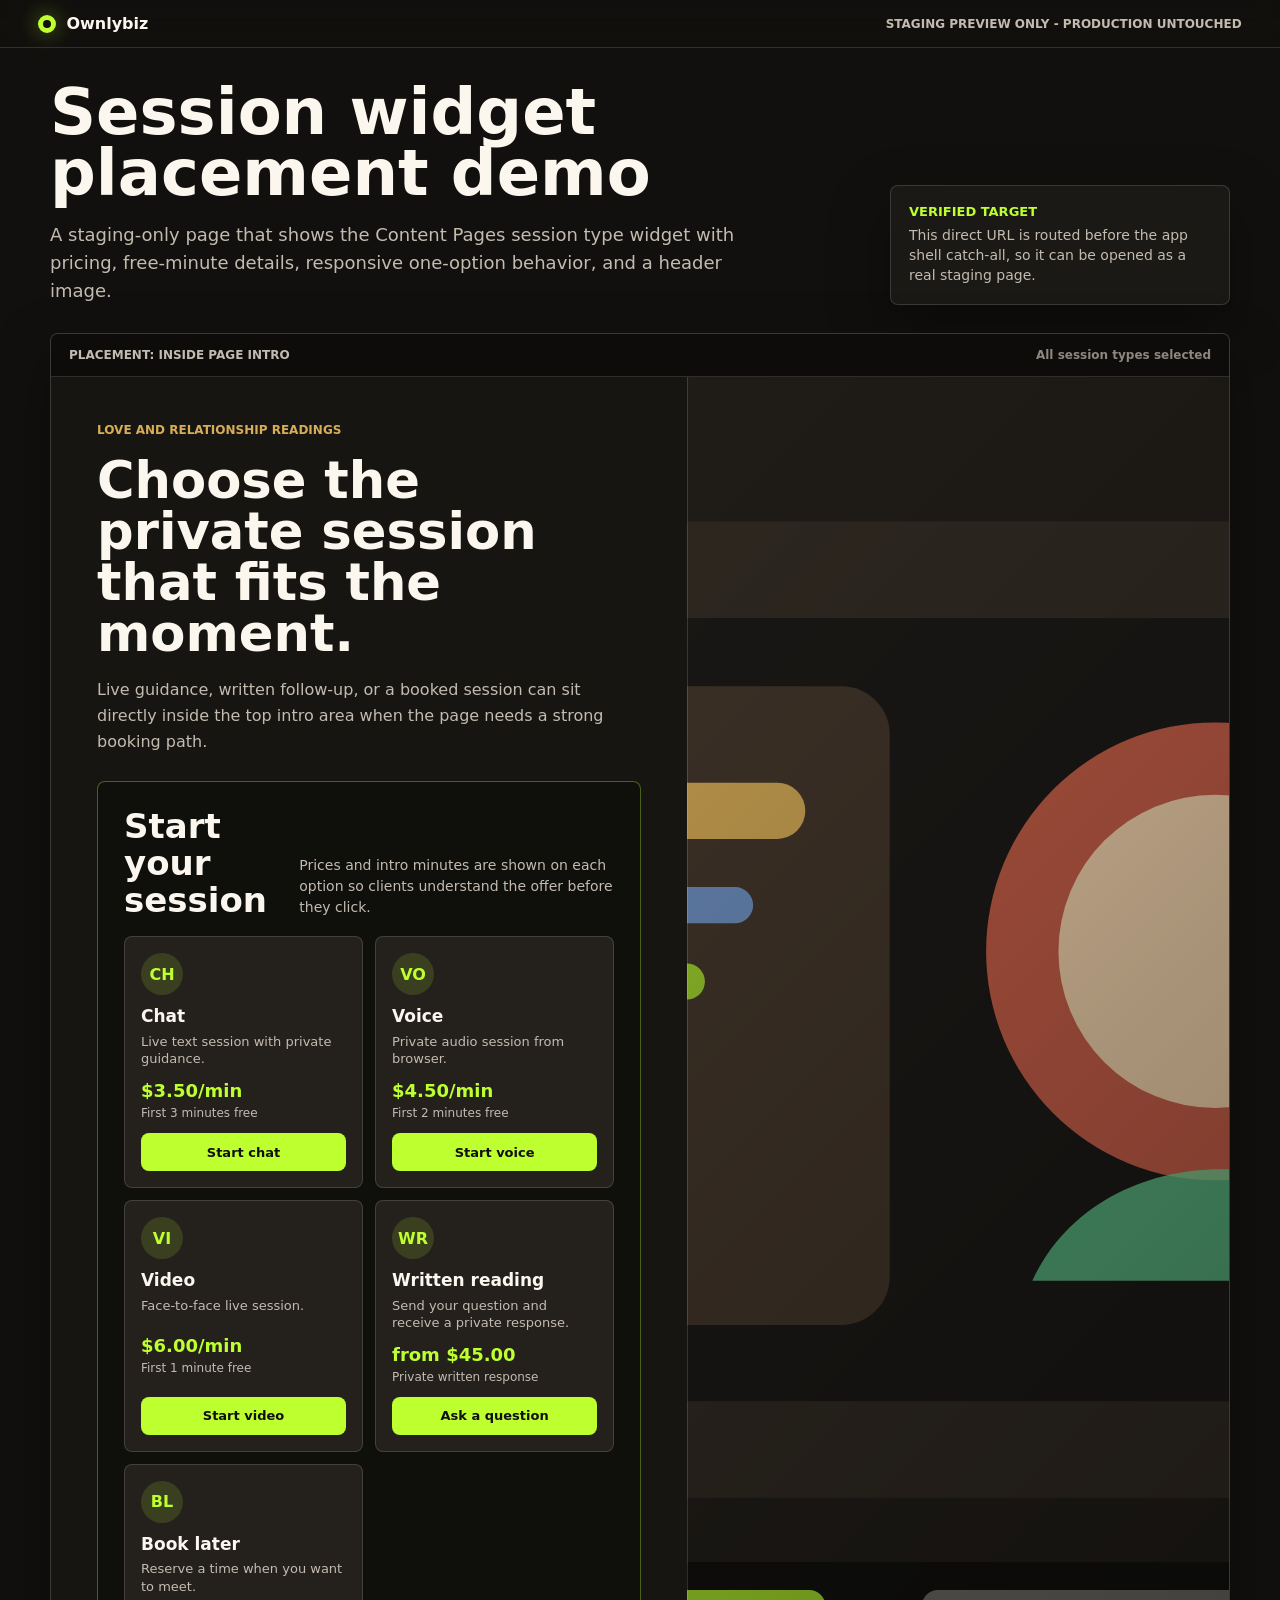
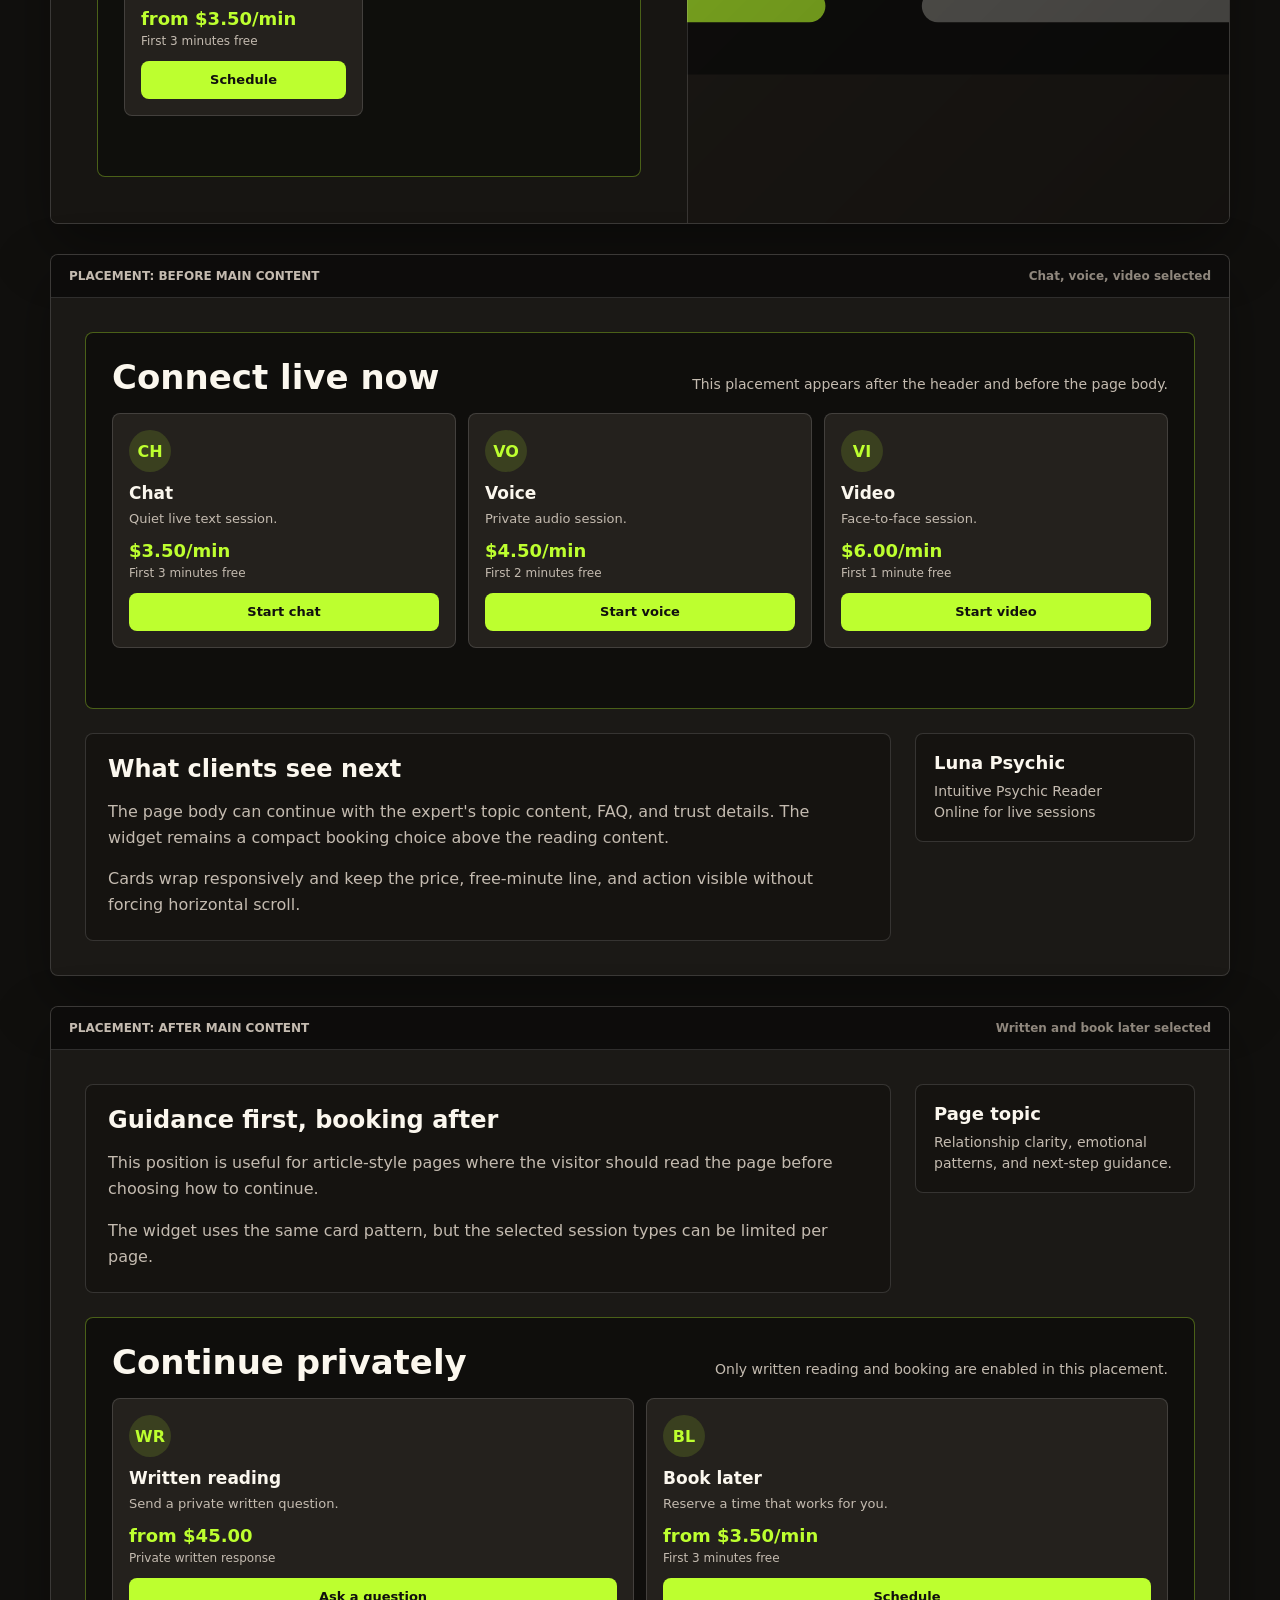
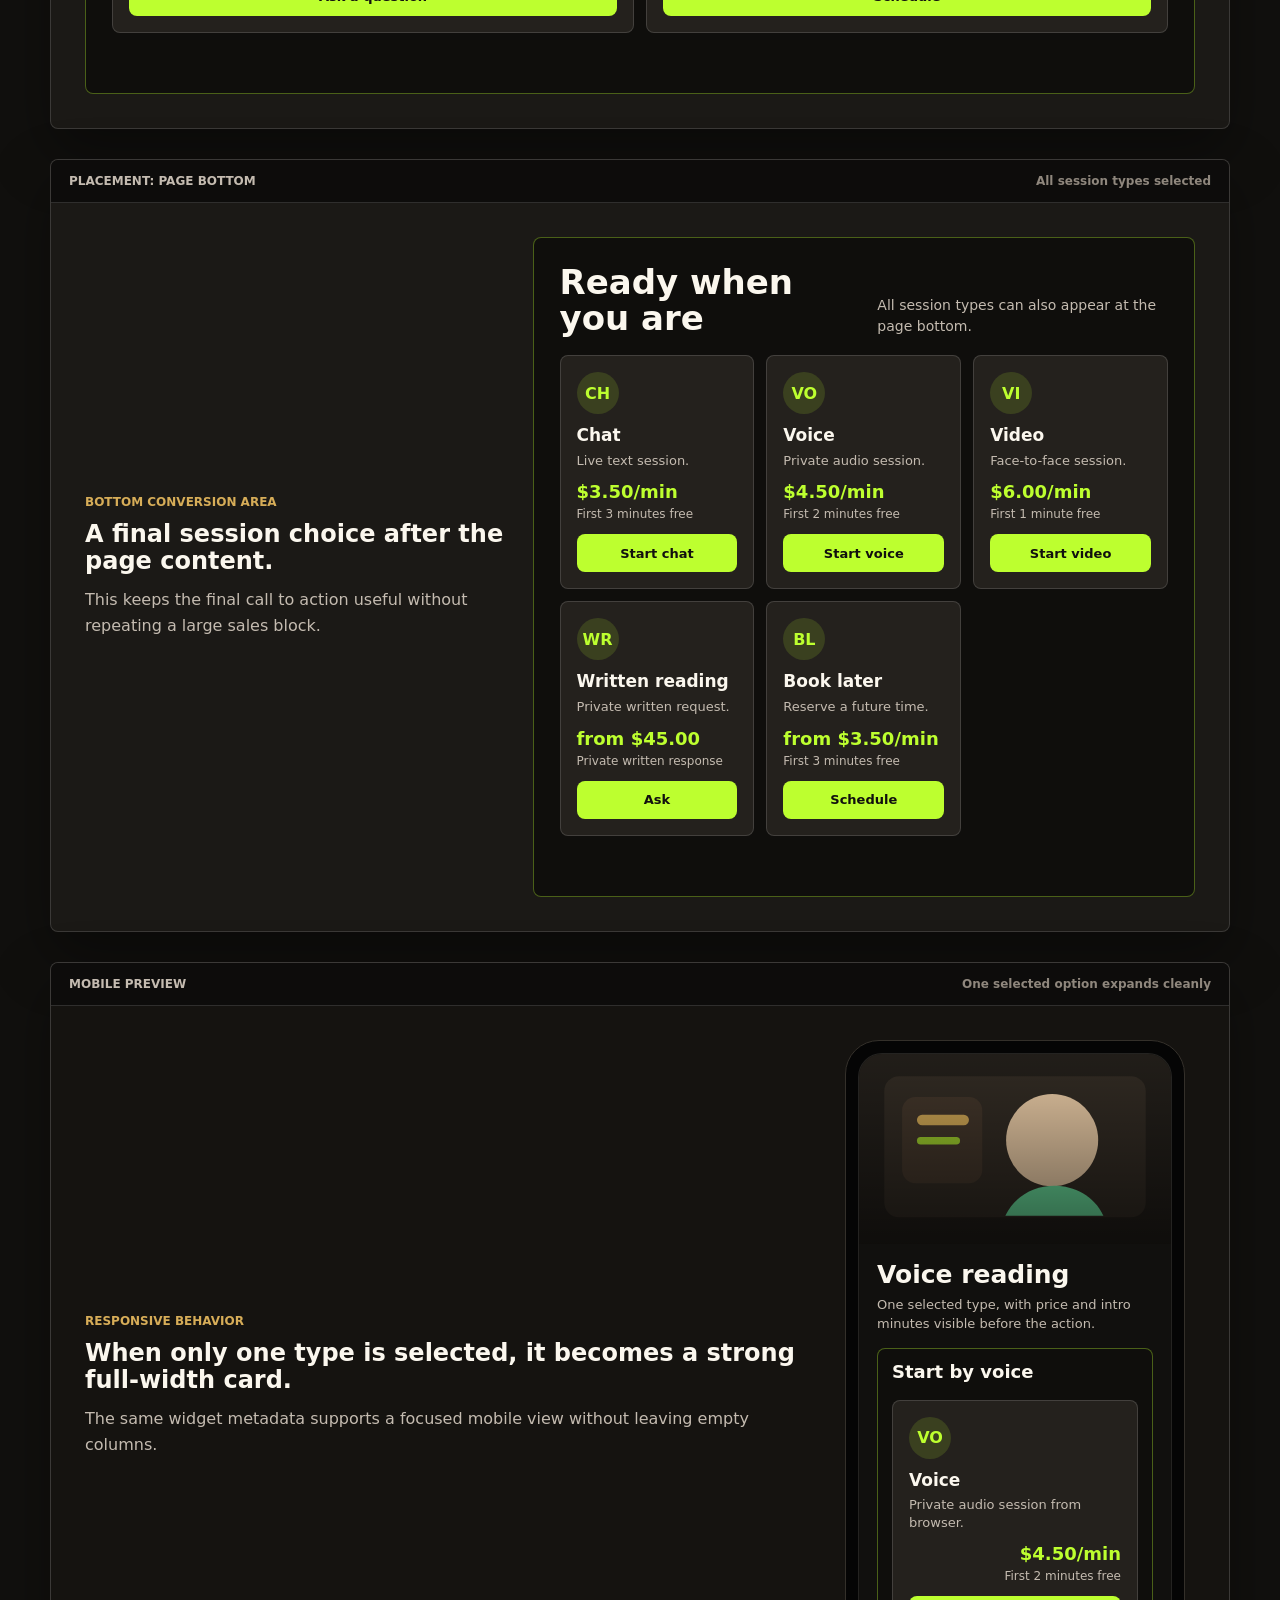
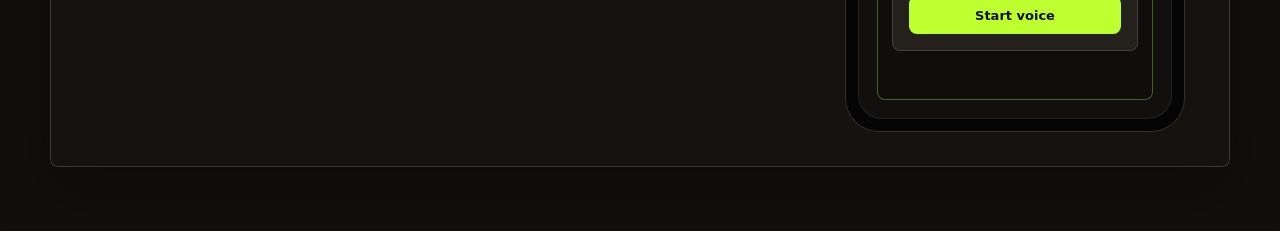
<file: session-widget-demo-staging.html>
<!doctype html>
<html lang="en">
<head>
  <meta charset="utf-8">
  <meta name="viewport" content="width=device-width, initial-scale=1">
  <meta name="robots" content="noindex,nofollow">
  <meta name="ownlybiz-demo" content="session-widget-staging-demo">
  <title>Ownlybiz Staging Session Widget Demo</title>
  <style>
    :root {
      color-scheme: dark;
      --page: #11100e;
      --panel: #1b1916;
      --panel-soft: #24211d;
      --ink: #fbf7ee;
      --muted: #c4bbb0;
      --quiet: #8f877d;
      --line: rgba(255,255,255,.14);
      --lime: #bdff2f;
      --coral: #ff7658;
      --gold: #d7ad58;
      --blue: #83b6ff;
      --green: #6de3a0;
      --shadow: 0 24px 60px rgba(0,0,0,.34);
    }

    * { box-sizing: border-box; }

    body {
      margin: 0;
      min-height: 100vh;
      background: var(--page);
      color: var(--ink);
      font-family: Inter, ui-sans-serif, system-ui, -apple-system, BlinkMacSystemFont, "Segoe UI", sans-serif;
      letter-spacing: 0;
    }

    a { color: inherit; }

    .topbar {
      position: sticky;
      top: 0;
      z-index: 4;
      display: flex;
      align-items: center;
      justify-content: space-between;
      gap: 16px;
      padding: 14px clamp(16px, 3vw, 40px);
      background: rgba(17,16,14,.94);
      border-bottom: 1px solid var(--line);
      backdrop-filter: blur(12px);
    }

    .brand {
      display: inline-flex;
      align-items: center;
      gap: 10px;
      font-weight: 800;
    }

    .brand-mark {
      width: 18px;
      height: 18px;
      border: 5px solid var(--lime);
      border-radius: 999px;
      box-shadow: 0 0 20px rgba(189,255,47,.45);
    }

    .topbar small {
      color: var(--muted);
      font-weight: 700;
      text-transform: uppercase;
      font-size: 12px;
    }

    main {
      width: min(1180px, calc(100% - 32px));
      margin: 0 auto;
      padding: 34px 0 64px;
    }

    .intro {
      display: grid;
      grid-template-columns: minmax(0, 1fr) 340px;
      gap: 28px;
      align-items: end;
      margin-bottom: 28px;
    }

    h1, h2, h3, p { margin: 0; }

    h1 {
      max-width: 780px;
      font-size: clamp(38px, 5vw, 68px);
      line-height: .96;
      font-weight: 850;
    }

    .lead {
      max-width: 720px;
      margin-top: 16px;
      color: var(--muted);
      font-size: 18px;
      line-height: 1.55;
    }

    .status-panel {
      padding: 18px;
      background: var(--panel);
      border: 1px solid var(--line);
      border-radius: 8px;
      box-shadow: var(--shadow);
    }

    .status-panel strong {
      display: block;
      font-size: 13px;
      color: var(--lime);
      text-transform: uppercase;
    }

    .status-panel span {
      display: block;
      margin-top: 6px;
      color: var(--muted);
      font-size: 14px;
      line-height: 1.45;
    }

    .demo-page {
      display: grid;
      gap: 30px;
    }

    .section-shell {
      border: 1px solid var(--line);
      background: var(--panel);
      border-radius: 8px;
      overflow: hidden;
      box-shadow: var(--shadow);
    }

    .section-label {
      display: flex;
      align-items: center;
      justify-content: space-between;
      gap: 14px;
      padding: 14px 18px;
      background: #0d0c0b;
      border-bottom: 1px solid var(--line);
      color: var(--muted);
      font-size: 12px;
      font-weight: 800;
      text-transform: uppercase;
    }

    .section-label span:last-child {
      color: var(--quiet);
      text-transform: none;
      font-weight: 700;
    }

    .hero {
      display: grid;
      grid-template-columns: minmax(0, 1.08fr) minmax(300px, .92fr);
      min-height: 430px;
      background: #171512;
    }

    .hero-copy {
      display: flex;
      flex-direction: column;
      justify-content: center;
      gap: 18px;
      padding: clamp(24px, 4vw, 46px);
    }

    .eyebrow {
      color: var(--gold);
      font-size: 12px;
      font-weight: 900;
      text-transform: uppercase;
    }

    .hero-copy h2 {
      max-width: 580px;
      font-size: clamp(32px, 4vw, 56px);
      line-height: 1;
      font-weight: 850;
    }

    .hero-copy p, .content-block p, .footer-copy p {
      color: var(--muted);
      line-height: 1.62;
      font-size: 16px;
    }

    .hero-image {
      position: relative;
      min-height: 360px;
      background:
        linear-gradient(135deg, rgba(0,0,0,.12), rgba(0,0,0,.46)),
        url("data:image/svg+xml,%3Csvg xmlns='http://www.w3.org/2000/svg' viewBox='0 0 900 720'%3E%3Crect width='900' height='720' fill='%2324201b'/%3E%3Crect x='64' y='72' width='772' height='486' rx='24' fill='%23342d25'/%3E%3Crect x='112' y='120' width='676' height='390' rx='22' fill='%231d1b18'/%3E%3Crect x='154' y='154' width='262' height='318' rx='24' fill='%2345382c'/%3E%3Crect x='196' y='202' width='178' height='28' rx='14' fill='%23d7ad58'/%3E%3Crect x='196' y='254' width='152' height='18' rx='9' fill='%2383b6ff' opacity='.72'/%3E%3Crect x='196' y='292' width='128' height='18' rx='9' fill='%23bdff2f' opacity='.78'/%3E%3Ccircle cx='578' cy='286' r='114' fill='%23ff7658' opacity='.76'/%3E%3Ccircle cx='578' cy='286' r='78' fill='%23f4d4ad'/%3E%3Cpath d='M487 450c34-74 153-74 187 0' fill='%236de3a0' opacity='.75'/%3E%3Crect x='82' y='590' width='736' height='56' rx='28' fill='%23131210'/%3E%3Crect x='174' y='604' width='210' height='16' rx='8' fill='%23bdff2f' opacity='.9'/%3E%3Crect x='432' y='604' width='294' height='16' rx='8' fill='%23fbf7ee' opacity='.42'/%3E%3C/svg%3E");
      background-size: cover;
      background-position: center;
    }

    .hero-image::after {
      content: "";
      position: absolute;
      inset: 0;
      border-left: 1px solid var(--line);
    }

    .page-inner {
      padding: clamp(20px, 3vw, 34px);
    }

    .content-grid {
      display: grid;
      grid-template-columns: minmax(0, 1fr) 280px;
      gap: 24px;
      align-items: start;
    }

    .content-block {
      display: grid;
      gap: 16px;
      padding: 22px;
      background: #151310;
      border: 1px solid var(--line);
      border-radius: 8px;
    }

    .content-block h3, .footer-copy h3 {
      font-size: 24px;
      line-height: 1.12;
    }

    .mini-card {
      padding: 18px;
      background: #151310;
      border: 1px solid var(--line);
      border-radius: 8px;
    }

    .mini-card strong {
      display: block;
      font-size: 18px;
    }

    .mini-card span {
      display: block;
      margin-top: 8px;
      color: var(--muted);
      line-height: 1.5;
      font-size: 14px;
    }

    .session-widget {
      margin: 0;
      padding: clamp(18px, 3vw, 26px);
      background: #0f0e0c;
      border: 1px solid rgba(189,255,47,.34);
      border-radius: 8px;
    }

    .hero-copy .session-widget {
      margin-top: 8px;
      background: rgba(15,14,12,.86);
    }

    .widget-head {
      display: flex;
      align-items: end;
      justify-content: space-between;
      gap: 18px;
      margin-bottom: 18px;
    }

    .widget-head h3 {
      font-size: clamp(22px, 3vw, 34px);
      line-height: 1.08;
    }

    .widget-head p {
      max-width: 520px;
      color: var(--muted);
      line-height: 1.5;
      font-size: 14px;
    }

    .session-grid {
      display: grid;
      grid-template-columns: repeat(auto-fit, minmax(180px, 1fr));
      gap: 12px;
    }

    .session-widget[data-ob-session-count="1"] .session-grid {
      grid-template-columns: minmax(0, 1fr);
    }

    .session-card {
      min-height: 206px;
      display: flex;
      flex-direction: column;
      gap: 12px;
      padding: 16px;
      color: var(--ink);
      text-align: left;
      background: var(--panel-soft);
      border: 1px solid var(--line);
      border-radius: 8px;
      text-decoration: none;
      transition: transform .16s ease, border-color .16s ease, background .16s ease;
    }

    .session-card:hover,
    .session-card:focus-visible {
      transform: translateY(-2px);
      border-color: rgba(189,255,47,.62);
      background: #2a251f;
      outline: none;
    }

    .session-widget[data-ob-session-count="1"] .session-card {
      min-height: auto;
      display: grid;
      grid-template-columns: auto minmax(0, 1fr) auto;
      align-items: center;
      gap: 18px;
    }

    .session-icon {
      width: 42px;
      height: 42px;
      display: inline-grid;
      place-items: center;
      flex: 0 0 auto;
      border-radius: 999px;
      background: rgba(189,255,47,.14);
      color: var(--lime);
      font-weight: 900;
    }

    .session-copy {
      display: grid;
      gap: 6px;
      min-width: 0;
    }

    .session-copy strong {
      font-size: 17px;
      line-height: 1.15;
    }

    .session-copy small {
      color: var(--muted);
      font-size: 13px;
      line-height: 1.35;
    }

    .session-facts {
      display: grid;
      gap: 4px;
      margin-top: auto;
    }

    .session-widget[data-ob-session-count="1"] .session-facts {
      margin-top: 0;
      text-align: right;
    }

    .price {
      color: var(--lime);
      font-weight: 900;
      font-size: 18px;
    }

    .detail {
      color: var(--muted);
      font-size: 12px;
      line-height: 1.35;
    }

    .action {
      min-height: 38px;
      display: inline-flex;
      align-items: center;
      justify-content: center;
      margin-top: auto;
      padding: 9px 12px;
      color: #11100e;
      background: var(--lime);
      border-radius: 8px;
      font-size: 13px;
      font-weight: 900;
    }

    .session-widget[data-ob-session-count="1"] .action {
      margin-top: 0;
    }

    .demo-result {
      min-height: 20px;
      margin-top: 14px;
      color: var(--green);
      font-size: 13px;
      font-weight: 800;
    }

    .footer-placement {
      display: grid;
      grid-template-columns: minmax(0, .78fr) minmax(320px, 1.22fr);
      gap: 24px;
      align-items: center;
      padding: clamp(20px, 3vw, 34px);
    }

    .footer-copy {
      display: grid;
      gap: 12px;
    }

    .mobile-wrap {
      display: grid;
      grid-template-columns: minmax(0, 1fr) 360px;
      gap: 28px;
      align-items: center;
      padding: clamp(20px, 3vw, 34px);
      background: #151310;
    }

    .phone {
      width: min(100%, 340px);
      justify-self: center;
      padding: 12px;
      background: #050505;
      border: 1px solid #34302a;
      border-radius: 34px;
    }

    .phone-screen {
      min-height: 560px;
      overflow: hidden;
      border-radius: 24px;
      background: var(--page);
      border: 1px solid rgba(255,255,255,.08);
    }

    .phone-hero {
      height: 190px;
      background:
        linear-gradient(180deg, rgba(0,0,0,.08), rgba(0,0,0,.58)),
        url("data:image/svg+xml,%3Csvg xmlns='http://www.w3.org/2000/svg' viewBox='0 0 420 260'%3E%3Crect width='420' height='260' fill='%2324201b'/%3E%3Crect x='34' y='32' width='352' height='190' rx='20' fill='%23342d25'/%3E%3Ccircle cx='260' cy='118' r='62' fill='%23f4d4ad'/%3E%3Cpath d='M197 220c25-54 107-54 132 0' fill='%236de3a0'/%3E%3Crect x='58' y='60' width='108' height='116' rx='18' fill='%2345382c'/%3E%3Crect x='78' y='84' width='70' height='14' rx='7' fill='%23d7ad58'/%3E%3Crect x='78' y='114' width='58' height='10' rx='5' fill='%23bdff2f' opacity='.78'/%3E%3C/svg%3E");
      background-size: cover;
      background-position: center;
    }

    .phone-body {
      padding: 18px;
    }

    .phone-body h3 {
      font-size: 25px;
      line-height: 1.05;
      margin-bottom: 8px;
    }

    .phone-body p {
      color: var(--muted);
      font-size: 13px;
      line-height: 1.45;
      margin-bottom: 14px;
    }

    .phone .session-widget {
      padding: 14px;
    }

    .phone .widget-head {
      display: block;
    }

    .phone .widget-head h3 {
      font-size: 18px;
    }

    .phone .session-widget[data-ob-session-count="1"] .session-card,
    .phone .session-card {
      display: flex;
      min-height: 210px;
      gap: 12px;
      align-items: stretch;
    }

    .phone .session-facts {
      text-align: left;
      margin-top: auto;
    }

    .phone .action {
      width: 100%;
      margin-top: auto;
    }

    @media (max-width: 860px) {
      .intro,
      .hero,
      .content-grid,
      .footer-placement,
      .mobile-wrap {
        grid-template-columns: 1fr;
      }

      .hero-image {
        min-height: 300px;
        order: -1;
      }

      .hero-image::after {
        border-left: 0;
        border-bottom: 1px solid var(--line);
      }

      .widget-head {
        display: grid;
        align-items: start;
      }

      .session-widget[data-ob-session-count="1"] .session-card {
        display: flex;
        align-items: stretch;
      }

      .session-widget[data-ob-session-count="1"] .session-facts {
        text-align: left;
        margin-top: auto;
      }

      .session-widget[data-ob-session-count="1"] .action {
        width: 100%;
        margin-top: auto;
      }

      .topbar {
        align-items: flex-start;
        flex-direction: column;
      }
    }

    @media (max-width: 560px) {
      main {
        width: min(100% - 20px, 1180px);
        padding-top: 20px;
      }

      h1 {
        font-size: 38px;
      }

      .section-label {
        align-items: flex-start;
        flex-direction: column;
      }

      .session-grid {
        grid-template-columns: 1fr;
      }
    }
  </style>
</head>
<body>
  <header class="topbar">
    <div class="brand"><span class="brand-mark" aria-hidden="true"></span><span>Ownlybiz</span></div>
    <small>Staging preview only - production untouched</small>
  </header>

  <main data-session-widget-demo="staging">
    <section class="intro">
      <div>
        <h1>Session widget placement demo</h1>
        <p class="lead">A staging-only page that shows the Content Pages session type widget with pricing, free-minute details, responsive one-option behavior, and a header image.</p>
      </div>
      <aside class="status-panel">
        <strong>Verified target</strong>
        <span>This direct URL is routed before the app shell catch-all, so it can be opened as a real staging page.</span>
      </aside>
    </section>

    <div class="demo-page">
      <section class="section-shell">
        <div class="section-label"><span>Placement: inside page intro</span><span>All session types selected</span></div>
        <div class="hero">
          <div class="hero-copy">
            <span class="eyebrow">Love and relationship readings</span>
            <h2>Choose the private session that fits the moment.</h2>
            <p>Live guidance, written follow-up, or a booked session can sit directly inside the top intro area when the page needs a strong booking path.</p>
            <div class="session-widget" data-ob-session-widget="intro" data-ob-session-count="5">
              <div class="widget-head">
                <div>
                  <h3>Start your session</h3>
                </div>
                <p>Prices and intro minutes are shown on each option so clients understand the offer before they click.</p>
              </div>
              <div class="session-grid">
                <a class="session-card" href="#demo-chat" data-ob-session-type="chat"><span class="session-icon">CH</span><span class="session-copy"><strong>Chat</strong><small>Live text session with private guidance.</small></span><span class="session-facts"><span class="price">$3.50/min</span><span class="detail">First 3 minutes free</span></span><span class="action">Start chat</span></a>
                <a class="session-card" href="#demo-voice" data-ob-session-type="voice"><span class="session-icon">VO</span><span class="session-copy"><strong>Voice</strong><small>Private audio session from browser.</small></span><span class="session-facts"><span class="price">$4.50/min</span><span class="detail">First 2 minutes free</span></span><span class="action">Start voice</span></a>
                <a class="session-card" href="#demo-video" data-ob-session-type="video"><span class="session-icon">VI</span><span class="session-copy"><strong>Video</strong><small>Face-to-face live session.</small></span><span class="session-facts"><span class="price">$6.00/min</span><span class="detail">First 1 minute free</span></span><span class="action">Start video</span></a>
                <a class="session-card" href="#demo-written" data-ob-session-type="written"><span class="session-icon">WR</span><span class="session-copy"><strong>Written reading</strong><small>Send your question and receive a private response.</small></span><span class="session-facts"><span class="price">from $45.00</span><span class="detail">Private written response</span></span><span class="action">Ask a question</span></a>
                <a class="session-card" href="#demo-book" data-ob-session-type="book-later"><span class="session-icon">BL</span><span class="session-copy"><strong>Book later</strong><small>Reserve a time when you want to meet.</small></span><span class="session-facts"><span class="price">from $3.50/min</span><span class="detail">First 3 minutes free</span></span><span class="action">Schedule</span></a>
              </div>
              <div class="demo-result" aria-live="polite"></div>
            </div>
          </div>
          <div class="hero-image" role="img" aria-label="Header image for a private online reading page"></div>
        </div>
      </section>

      <section class="section-shell">
        <div class="section-label"><span>Placement: before main content</span><span>Chat, voice, video selected</span></div>
        <div class="page-inner">
          <div class="session-widget" data-ob-session-widget="before_content" data-ob-session-count="3">
            <div class="widget-head"><h3>Connect live now</h3><p>This placement appears after the header and before the page body.</p></div>
            <div class="session-grid">
              <a class="session-card" href="#demo-chat"><span class="session-icon">CH</span><span class="session-copy"><strong>Chat</strong><small>Quiet live text session.</small></span><span class="session-facts"><span class="price">$3.50/min</span><span class="detail">First 3 minutes free</span></span><span class="action">Start chat</span></a>
              <a class="session-card" href="#demo-voice"><span class="session-icon">VO</span><span class="session-copy"><strong>Voice</strong><small>Private audio session.</small></span><span class="session-facts"><span class="price">$4.50/min</span><span class="detail">First 2 minutes free</span></span><span class="action">Start voice</span></a>
              <a class="session-card" href="#demo-video"><span class="session-icon">VI</span><span class="session-copy"><strong>Video</strong><small>Face-to-face session.</small></span><span class="session-facts"><span class="price">$6.00/min</span><span class="detail">First 1 minute free</span></span><span class="action">Start video</span></a>
            </div>
            <div class="demo-result" aria-live="polite"></div>
          </div>
          <div class="content-grid" style="margin-top:24px">
            <article class="content-block">
              <h3>What clients see next</h3>
              <p>The page body can continue with the expert's topic content, FAQ, and trust details. The widget remains a compact booking choice above the reading content.</p>
              <p>Cards wrap responsively and keep the price, free-minute line, and action visible without forcing horizontal scroll.</p>
            </article>
            <aside class="mini-card"><strong>Luna Psychic</strong><span>Intuitive Psychic Reader<br>Online for live sessions</span></aside>
          </div>
        </div>
      </section>

      <section class="section-shell">
        <div class="section-label"><span>Placement: after main content</span><span>Written and book later selected</span></div>
        <div class="page-inner">
          <div class="content-grid">
            <article class="content-block">
              <h3>Guidance first, booking after</h3>
              <p>This position is useful for article-style pages where the visitor should read the page before choosing how to continue.</p>
              <p>The widget uses the same card pattern, but the selected session types can be limited per page.</p>
            </article>
            <aside class="mini-card"><strong>Page topic</strong><span>Relationship clarity, emotional patterns, and next-step guidance.</span></aside>
          </div>
          <div class="session-widget" data-ob-session-widget="after_content" data-ob-session-count="2" style="margin-top:24px">
            <div class="widget-head"><h3>Continue privately</h3><p>Only written reading and booking are enabled in this placement.</p></div>
            <div class="session-grid">
              <a class="session-card" href="#demo-written"><span class="session-icon">WR</span><span class="session-copy"><strong>Written reading</strong><small>Send a private written question.</small></span><span class="session-facts"><span class="price">from $45.00</span><span class="detail">Private written response</span></span><span class="action">Ask a question</span></a>
              <a class="session-card" href="#demo-book"><span class="session-icon">BL</span><span class="session-copy"><strong>Book later</strong><small>Reserve a time that works for you.</small></span><span class="session-facts"><span class="price">from $3.50/min</span><span class="detail">First 3 minutes free</span></span><span class="action">Schedule</span></a>
            </div>
            <div class="demo-result" aria-live="polite"></div>
          </div>
        </div>
      </section>

      <section class="section-shell">
        <div class="section-label"><span>Placement: page bottom</span><span>All session types selected</span></div>
        <div class="footer-placement">
          <div class="footer-copy">
            <span class="eyebrow">Bottom conversion area</span>
            <h3>A final session choice after the page content.</h3>
            <p>This keeps the final call to action useful without repeating a large sales block.</p>
          </div>
          <div class="session-widget" data-ob-session-widget="bottom" data-ob-session-count="5">
            <div class="widget-head"><h3>Ready when you are</h3><p>All session types can also appear at the page bottom.</p></div>
            <div class="session-grid">
              <a class="session-card" href="#demo-chat"><span class="session-icon">CH</span><span class="session-copy"><strong>Chat</strong><small>Live text session.</small></span><span class="session-facts"><span class="price">$3.50/min</span><span class="detail">First 3 minutes free</span></span><span class="action">Start chat</span></a>
              <a class="session-card" href="#demo-voice"><span class="session-icon">VO</span><span class="session-copy"><strong>Voice</strong><small>Private audio session.</small></span><span class="session-facts"><span class="price">$4.50/min</span><span class="detail">First 2 minutes free</span></span><span class="action">Start voice</span></a>
              <a class="session-card" href="#demo-video"><span class="session-icon">VI</span><span class="session-copy"><strong>Video</strong><small>Face-to-face session.</small></span><span class="session-facts"><span class="price">$6.00/min</span><span class="detail">First 1 minute free</span></span><span class="action">Start video</span></a>
              <a class="session-card" href="#demo-written"><span class="session-icon">WR</span><span class="session-copy"><strong>Written reading</strong><small>Private written request.</small></span><span class="session-facts"><span class="price">from $45.00</span><span class="detail">Private written response</span></span><span class="action">Ask</span></a>
              <a class="session-card" href="#demo-book"><span class="session-icon">BL</span><span class="session-copy"><strong>Book later</strong><small>Reserve a future time.</small></span><span class="session-facts"><span class="price">from $3.50/min</span><span class="detail">First 3 minutes free</span></span><span class="action">Schedule</span></a>
            </div>
            <div class="demo-result" aria-live="polite"></div>
          </div>
        </div>
      </section>

      <section class="section-shell">
        <div class="section-label"><span>Mobile preview</span><span>One selected option expands cleanly</span></div>
        <div class="mobile-wrap">
          <div class="footer-copy">
            <span class="eyebrow">Responsive behavior</span>
            <h3>When only one type is selected, it becomes a strong full-width card.</h3>
            <p>The same widget metadata supports a focused mobile view without leaving empty columns.</p>
          </div>
          <div class="phone" aria-label="Mobile preview frame">
            <div class="phone-screen">
              <div class="phone-hero" role="img" aria-label="Mobile header image"></div>
              <div class="phone-body">
                <h3>Voice reading</h3>
                <p>One selected type, with price and intro minutes visible before the action.</p>
                <div class="session-widget" data-ob-session-widget="mobile_single" data-ob-session-count="1">
                  <div class="widget-head"><h3>Start by voice</h3></div>
                  <div class="session-grid">
                    <a class="session-card" href="#demo-voice"><span class="session-icon">VO</span><span class="session-copy"><strong>Voice</strong><small>Private audio session from browser.</small></span><span class="session-facts"><span class="price">$4.50/min</span><span class="detail">First 2 minutes free</span></span><span class="action">Start voice</span></a>
                  </div>
                  <div class="demo-result" aria-live="polite"></div>
                </div>
              </div>
            </div>
          </div>
        </div>
      </section>
    </div>
  </main>

  <script>
    document.querySelectorAll('.session-card').forEach(function(card) {
      card.addEventListener('click', function(event) {
        var widget = card.closest('.session-widget');
        var result = widget && widget.querySelector('.demo-result');
        var label = card.querySelector('strong');
        if (result && label) {
          result.textContent = label.textContent + ' selected in staging demo.';
        }
      });
    });
  </script>
</body>
</html>
</file>
